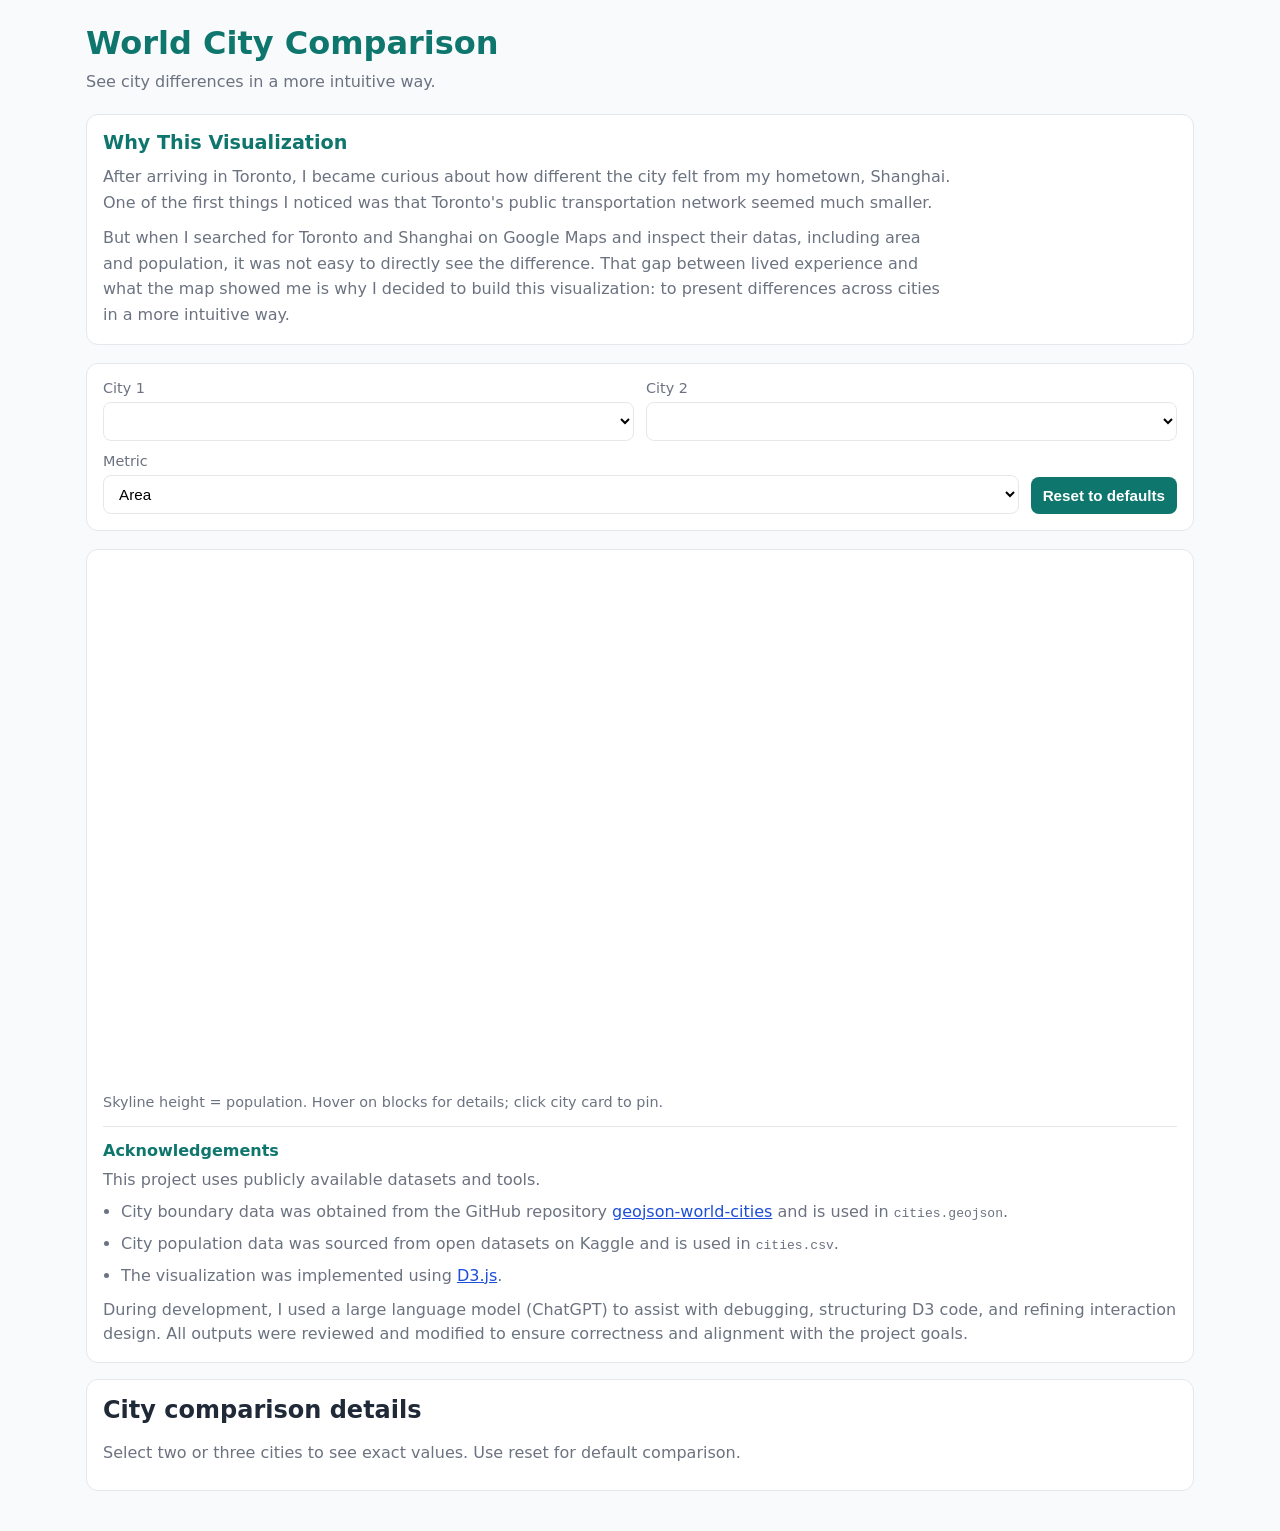
<file: index.html>
<!DOCTYPE html>
<html lang="en">
<head>
  <meta charset="UTF-8" />
  <meta name="viewport" content="width=device-width, initial-scale=1.0" />
  <title>World City Comparison</title>
  <link rel="stylesheet" href="style.css" />
  <script src="https://d3js.org/d3.v7.min.js"></script>
</head>
<body>
  <main class="app-shell">
    <header class="hero">
      <h1>World City Comparison</h1>
      <p>See city differences in a more intuitive way.</p>
    </header>

    <section class="story" aria-label="Project story">
      <h2>Why This Visualization</h2>
      <p>
        After arriving in Toronto, I became curious about how different the city felt from my hometown, Shanghai.
        One of the first things I noticed was that Toronto's public transportation network seemed much smaller.
      </p>
      <p>
        But when I searched for Toronto and Shanghai on Google Maps and inspect their datas, including area and population,
        it was not easy to directly see the difference. That gap between lived experience and what the map showed me is why
        I decided to build this visualization: to present differences across cities in a more intuitive way.
      </p>
    </section>

    <section class="controls" aria-label="Chart controls">
      <div class="control-row">
        <div class="control-group">
          <label for="city1">City 1</label>
          <select id="city1" class="city-select"></select>
        </div>
        <div class="control-group">
          <label for="city2">City 2</label>
          <select id="city2" class="city-select"></select>
        </div>
      </div>

      <div class="control-row">
        <div class="control-group metric-group">
          <label for="metric">Metric</label>
          <select id="metric">
            <option value="population">Population</option>
            <option value="area" selected>Area</option>
          </select>
        </div>

        <button id="resetBtn" type="button" class="btn">Reset to defaults</button>
      </div>
    </section>

    <section class="visualization">
      <div class="vis-top">
        <svg id="cityChart" viewBox="0 0 900 520" preserveAspectRatio="xMidYMid meet" role="img" aria-label="Overlapping city population circles"></svg>
      </div>
      <div class="legend">Skyline height = population. Hover on blocks for details; click city card to pin.</div>
      <div class="sources" aria-label="Visualization sources">
        <h2>Acknowledgements</h2>
        <p>
          This project uses publicly available datasets and tools.
        </p>
        <ul class="source-list">
          <li>
            City boundary data was obtained from the GitHub repository
            <a href="https://github.com/drei01/geojson-world-cities" target="_blank" rel="noreferrer">geojson-world-cities</a>
            and is used in <code>cities.geojson</code>.
          </li>
          <li>
            City population data was sourced from open datasets on Kaggle and is used in <code>cities.csv</code>.
          </li>
          <li>
            The visualization was implemented using
            <a href="https://d3js.org/" target="_blank" rel="noreferrer">D3.js</a>.
          </li>
        </ul>
        <p>
          During development, I used a large language model (ChatGPT) to assist with debugging, structuring D3 code, and
          refining interaction design. All outputs were reviewed and modified to ensure correctness and alignment with the
          project goals.
        </p>
      </div>
    </section>

    <section id="detailsPanel" class="details-panel" aria-label="Selected city details">
      <h2>City comparison details</h2>
      <p id="emptyState" class="empty-state">Select two or three cities to see exact values. Use reset for default comparison.</p>
      <div id="detailsContent" class="details-content"></div>
    </section>

    <div id="tooltip" class="tooltip" role="tooltip" aria-hidden="true"></div>
  </main>

  <script type="module" src="js/main.js"></script>
</body>
</html>
</file>
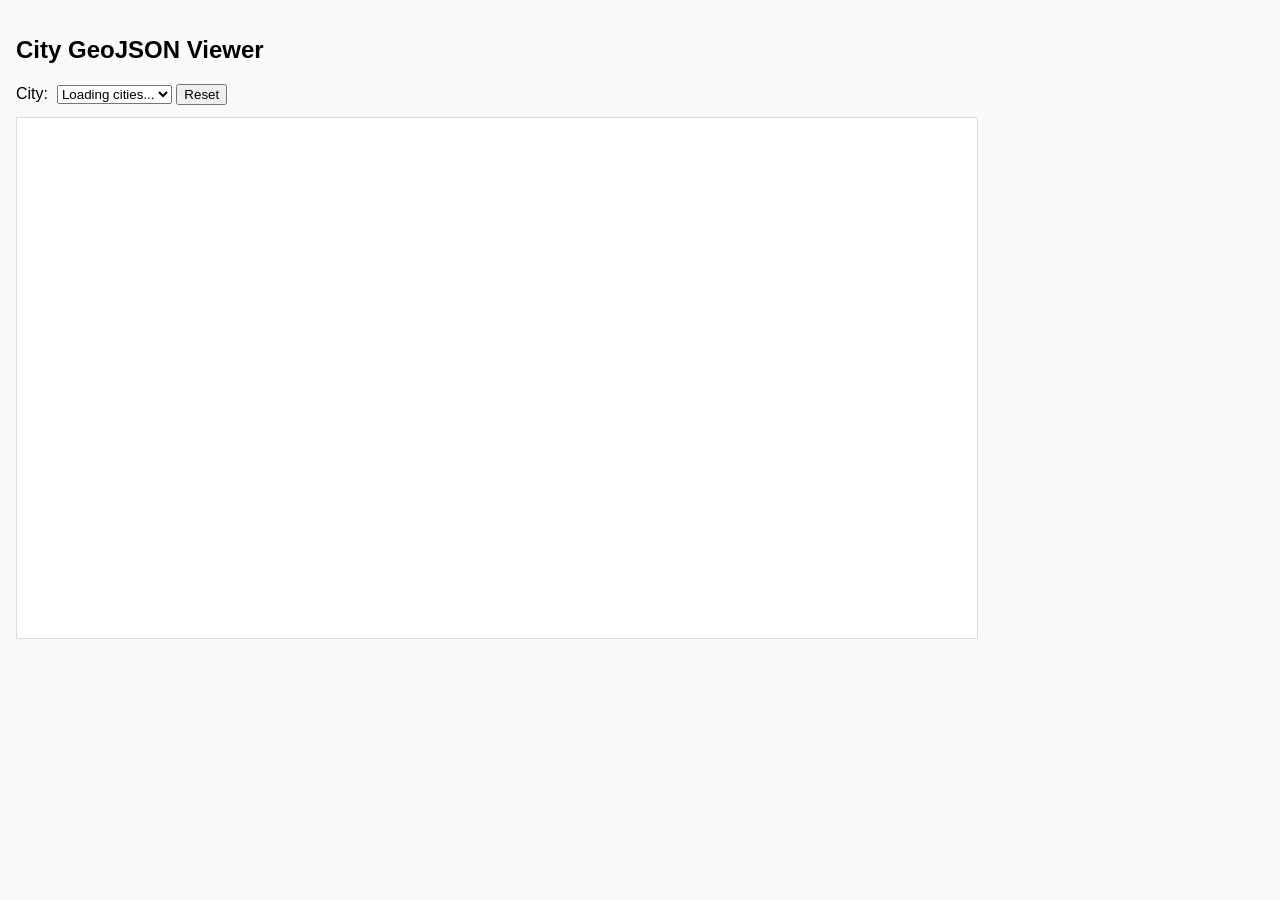
<file: geojson-viewer.html>
<!DOCTYPE html>
<html lang="en">
<head>
  <meta charset="UTF-8" />
  <meta name="viewport" content="width=device-width, initial-scale=1.0" />
  <title>City GeoJSON Viewer</title>
  <script src="https://d3js.org/d3.v7.min.js"></script>
  <style>
    body { font-family: sans-serif; margin: 0; padding: 1rem; background: #f9fafb; }
    #viewer { width: 100%; max-width: 960px; margin: auto; border: 1px solid #ddd; background: white; }
    .controls { margin-bottom: .75rem; }
    .geo-outline { fill: rgba(30, 100, 210, 0.35); stroke: #1e3a8a; stroke-width: 1.5px; }
    .geo-outline.highlight { fill: rgba(220,50,50,0.3); stroke: #991b1b; stroke-width: 1.5px; }
  </style>
</head>
<body>
  <h2>City GeoJSON Viewer</h2>
  <div class="controls">
    <label for="city">City:&nbsp;</label>
    <select id="city"><option value="">Loading cities...</option></select>
    <button id="reset">Reset</button>
  </div>
  <svg id="viewer" width="900" height="520"></svg>

  <script>
    const svg = d3.select('#viewer');
    const citySel = d3.select('#city');
    const resetBtn = d3.select('#reset');
    let cityOptions = [];

    const projection = d3.geoMercator();
    const path = d3.geoPath().projection(projection);

    function centroidOfFeature(feature) {
      if (!feature || !feature.geometry) return null;
      const geom = feature.geometry;
      let points = [];
      if (geom.type === 'Polygon') {
        points = geom.coordinates[0] || [];
      } else if (geom.type === 'MultiPolygon') {
        geom.coordinates.forEach(polygon => {
          if (polygon && polygon[0]) points = points.concat(polygon[0]);
        });
      }
      if (!points.length) return null;
      const sum = points.reduce((acc, pt) => ({ x: acc.x + pt[0], y: acc.y + pt[1] }), { x: 0, y: 0 });
      return { x: sum.x / points.length, y: sum.y / points.length };
    }

    function dist2(a, b) {
      return (a.x - b.x) ** 2 + (a.y - b.y) ** 2;
    }

    function renderCity(idx) {
      svg.selectAll('path').remove();
      svg.selectAll('text.city-label').remove();
      const option = cityOptions[idx];
      if (!option || !option.feature) return;

      const fc = { type: 'FeatureCollection', features: [option.feature] };
      projection.fitSize([+svg.attr('width'), +svg.attr('height')], fc);

      svg.append('path')
        .datum(option.feature)
        .attr('class', 'geo-outline')
        .attr('d', path);

      svg.append('text')
        .attr('class', 'city-label')
        .attr('x', +svg.attr('width') / 2)
        .attr('y', 20)
        .attr('text-anchor', 'middle')
        .attr('font-weight', '700')
        .text(`${option.csv.city}, ${option.csv.country}`);
    }

    Promise.all([
      d3.csv('data/cities.csv'),
      d3.json('data/cities.geojson')
    ]).then(([csvData, geojson]) => {
      const geoFeatures = (geojson.features || []).filter(f => f && f.geometry);

      const featureByName = {};
      geoFeatures.forEach(f => {
        const name = (f.properties.city || f.properties.NAME || '').toString().trim().toLowerCase();
        if (!name) return;
        featureByName[name] = featureByName[name] || [];
        const centroid = centroidOfFeature(f);
        if (centroid) f.__centroid = centroid;
        featureByName[name].push(f);
      });

      cityOptions = csvData
        .filter(row => row.city)
        .map(row => {
          const cityName = row.city.toString().trim();
          const key = cityName.toLowerCase();
          let selectedFeature = null;

          if (featureByName[key]) {
            const rowCenter = { x: +row.lng, y: +row.lat };
            let minD = Infinity;
            featureByName[key].forEach(f => {
              if (!f.__centroid) return;
              const d = dist2(f.__centroid, rowCenter);
              if (d < minD) {
                minD = d;
                selectedFeature = f;
              }
            });
          }

          return { csv: row, feature: selectedFeature };
        })
        .filter(item => item.feature);

      citySel.selectAll('option').remove();
      citySel.append('option').attr('value', '').text('-- select city --');
      cityOptions.forEach((item, idx) => {
        citySel.append('option')
          .attr('value', idx)
          .text(`${item.csv.city}, ${item.csv.country}`);
      });

      citySel.on('change', function () {
        const val = this.value;
        renderCity(val ? +val : null);
      });

      resetBtn.on('click', () => {
        citySel.property('value', '');
        renderCity(null);
      });
    }).catch((err) => {
      console.error('Load failed', err);
      citySel.selectAll('option').remove();
      citySel.append('option').attr('value', '').text('Error loading data');
    });
  </script>
</body>
</html>
</file>
<file: style.css>
:root {
  --bg: #f8fafc;
  --surface: #ffffff;
  --text: #1f2937;
  --muted: #6b7280;
  --primary: #0f766e;
  --accent1: #1d4ed8;
  --accent2: #dc2626;
  --accent3: #16a34a;
  --border: #e5e7eb;
}

* {
  box-sizing: border-box;
}

body {
  margin: 0;
  font-family: Inter, system-ui, -apple-system, Segoe UI, Roboto, sans-serif;
  background: var(--bg);
  color: var(--text);
  min-height: 100vh;
}

.app-shell {
  max-width: 1140px;
  margin: 0 auto;
  padding: 24px 16px 40px;
}

.hero h1 {
  margin: 0;
  color: var(--primary);
  font-size: clamp(1.8rem, 2.5vw, 2.4rem);
}

.hero p {
  color: var(--muted);
  margin: 8px 0 20px;
  max-width: 760px;
  line-height: 1.5;
}

.story {
  margin-bottom: 18px;
  background: var(--surface);
  border: 1px solid var(--border);
  border-radius: 12px;
  padding: 16px;
}

.story h2 {
  margin: 0 0 10px;
  color: var(--primary);
  font-size: 1.2rem;
}

.story p {
  margin: 0 0 10px;
  color: var(--muted);
  line-height: 1.6;
  max-width: 850px;
}

.story p:last-child {
  margin-bottom: 0;
}

.controls {
  background: var(--surface);
  border: 1px solid var(--border);
  border-radius: 12px;
  padding: 16px;
  display: grid;
  gap: 12px;
}

.control-row {
  display: flex;
  flex-wrap: wrap;
  gap: 12px;
}

.control-group {
  display: flex;
  flex-direction: column;
  min-width: 160px;
  flex: 1;
}

.control-group label {
  font-size: 0.9rem;
  color: var(--muted);
  margin-bottom: 6px;
}

select,
.btn {
  padding: 9px 11px;
  border: 1px solid var(--border);
  border-radius: 8px;
  background: #fff;
  font-size: 0.95rem;
  outline: none;
}

select:focus,
.btn:focus {
  outline: 2px solid rgba(14, 165, 233, 0.35);
}

.btn {
  color: #fff;
  background: var(--primary);
  border-color: transparent;
  font-weight: 600;
  cursor: pointer;
  align-self: flex-end;
  max-height: 40px;
}

.visualization {
  margin-top: 18px;
  background: var(--surface);
  border: 1px solid var(--border);
  border-radius: 12px;
  padding: 16px;
}

.vis-top {
  width: 100%;
  height: 520px;
}

svg {
  width: 100%;
  height: 100%;
}

.legend {
  margin-top: 8px;
  color: var(--muted);
  font-size: 0.9rem;
}

.sources {
  margin-top: 16px;
  padding-top: 14px;
  border-top: 1px solid var(--border);
}

.sources h2 {
  margin: 0 0 8px;
  color: var(--primary);
  font-size: 1rem;
}

.sources p {
  margin: 0 0 8px;
  color: var(--muted);
  line-height: 1.5;
}

.source-list {
  margin: 0 0 10px 18px;
  padding: 0;
  color: var(--muted);
}

.source-list li {
  margin-bottom: 8px;
  line-height: 1.5;
}

.sources p:last-child {
  margin-bottom: 0;
}

.sources a {
  color: var(--accent1);
}

.details-panel {
  margin-top: 16px;
  background: var(--surface);
  border: 1px solid var(--border);
  border-radius: 12px;
  padding: 16px;
}

.details-panel h2 {
  margin-top: 0;
}

.empty-state {
  margin: 8px 0 12px;
  color: var(--muted);
}

.details-grid {
  display: grid;
  gap: 12px;
}

.city-card {
  border: 1px solid var(--border);
  border-radius: 10px;
  padding: 12px;
  background: #fff;
  transition: border-color 0.2s ease, box-shadow 0.2s ease;
}

.city-card.pinned {
  border-color: var(--accent1);
  box-shadow: 0 0 0 2px rgba(59, 130, 246, 0.15);
}

.city-card h3 {
  margin: 0 0 6px;
  font-size: 1.05rem;
}

.city-card p {
  margin: 3px 0;
  color: var(--muted);
  line-height: 1.3;
}

.description {
  font-size: 0.92rem;
}

.tooltip {
  position: fixed;
  pointer-events: none;
  z-index: 100;
  background: rgba(15, 23, 42, 0.93);
  color: #fff;
  padding: 8px 10px;
  border-radius: 6px;
  box-shadow: 0 6px 18px rgba(15, 23, 42, 0.25);
  font-size: 0.85rem;
  line-height: 1.3;
  display: none;
}

@media (max-width: 900px) {
  .control-row {
    flex-direction: column;
  }

  .vis-top {
    height: 420px;
  }
}
</file>
